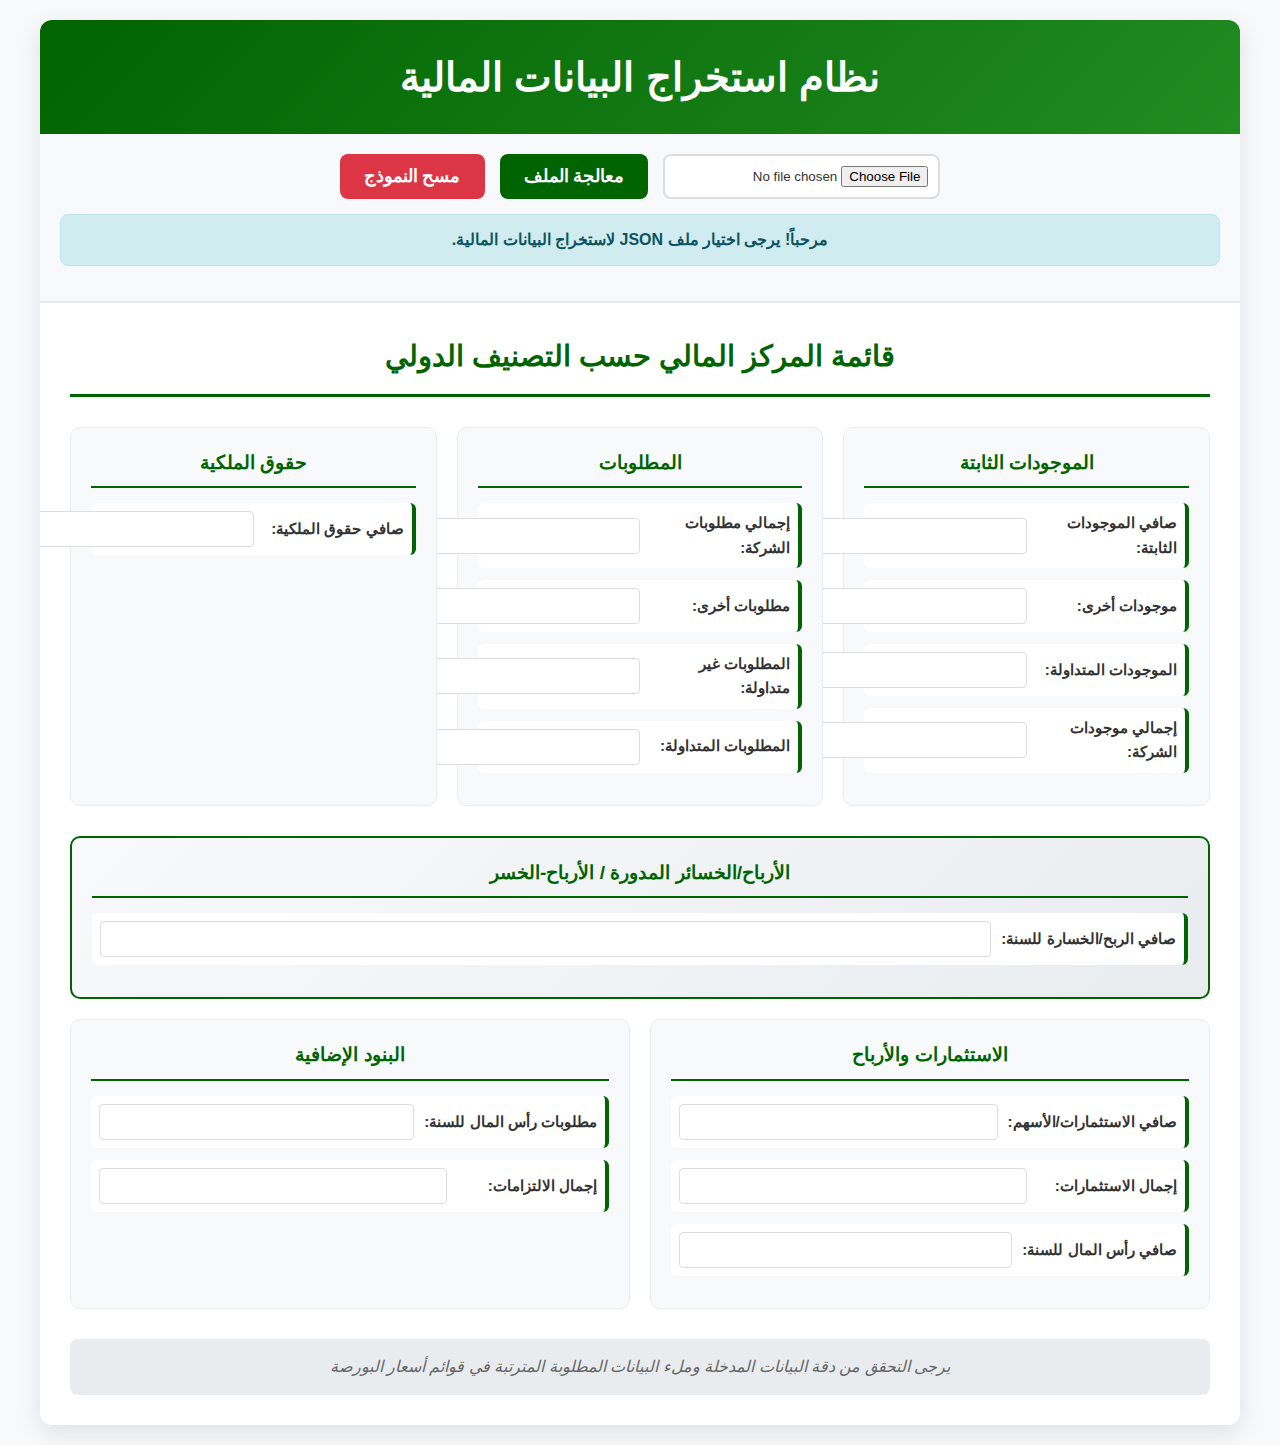
<file: index.html>
<!DOCTYPE html>
<html lang="ar" dir="rtl">
<head>
    <meta charset="UTF-8">
    <title>البيانات المالية</title>
    <style>
        body {
            font-family: 'Segoe UI', Tahoma, Arial, sans-serif;
            background: #f8f9fa;
            direction: rtl;
            padding: 20px;
            color: #333;
            margin: 0;
            line-height: 1.6;
        }

        .main-container {
            max-width: 1200px;
            margin: 0 auto;
            background: white;
            border-radius: 12px;
            box-shadow: 0 8px 25px rgba(0, 0, 0, 0.1);
            overflow: hidden;
        }

        .header {
            background: linear-gradient(135deg, #006400, #228B22);
            color: white;
            padding: 25px;
            text-align: center;
        }

        .header h1 {
            margin: 0;
            font-size: 2.5em;
            font-weight: bold;
        }

        .upload-section {
            background: #f8f9fa;
            padding: 20px;
            border-bottom: 2px solid #e9ecef;
        }

        .upload-controls {
            display: flex;
            gap: 15px;
            align-items: center;
            justify-content: center;
            flex-wrap: wrap;
        }

        .upload-btn, .process-btn {
            background: #006400;
            color: white;
            padding: 12px 24px;
            border: none;
            border-radius: 8px;
            cursor: pointer;
            font-size: 1.1em;
            font-weight: bold;
            transition: all 0.3s ease;
        }

        .upload-btn:hover, .process-btn:hover {
            background: #004d00;
            transform: translateY(-2px);
        }

        .file-input {
            padding: 10px;
            border: 2px solid #ddd;
            border-radius: 8px;
            background: white;
        }

        .status {
            margin: 15px 0;
            padding: 12px;
            border-radius: 8px;
            font-weight: bold;
            text-align: center;
        }

        .status.success { background: #d4edda; color: #155724; border: 1px solid #c3e6cb; }
        .status.error { background: #f8d7da; color: #721c24; border: 1px solid #f5c6cb; }
        .status.info { background: #d1ecf1; color: #0c5460; border: 1px solid #bee5eb; }

        .financial-statement {
            padding: 30px;
        }

        .statement-title {
            text-align: center;
            color: #006400;
            font-size: 1.8em;
            font-weight: bold;
            margin-bottom: 30px;
            padding-bottom: 15px;
            border-bottom: 3px solid #006400;
        }

        .form-grid {
            display: grid;
            grid-template-columns: repeat(auto-fit, minmax(280px, 1fr));
            gap: 20px;
            margin-bottom: 30px;
        }

        .form-section {
            background: #f8f9fa;
            padding: 20px;
            border-radius: 10px;
            border: 1px solid #e9ecef;
        }

        .section-title {
            color: #006400;
            font-size: 1.2em;
            font-weight: bold;
            margin-bottom: 15px;
            text-align: center;
            padding-bottom: 8px;
            border-bottom: 2px solid #006400;
        }

        .form-row {
            display: flex;
            align-items: center;
            margin-bottom: 12px;
            padding: 8px;
            background: white;
            border-radius: 6px;
            border-right: 4px solid #006400;
        }

        .form-row label {
            font-weight: 600;
            color: #333;
            min-width: 140px;
            font-size: 0.95em;
        }

        .financial-input {
            flex: 1;
            padding: 8px 12px;
            border: 1px solid #ddd;
            border-radius: 4px;
            font-size: 1em;
            background: #fff;
            text-align: center;
            font-weight: bold;
            color: #006400;
            margin-right: 10px;
        }

        .financial-input:focus {
            outline: none;
            border-color: #006400;
            box-shadow: 0 0 5px rgba(0, 100, 0, 0.3);
        }

        .total-section {
            background: linear-gradient(135deg, #f8f9fa, #e9ecef);
            padding: 20px;
            border-radius: 10px;
            border: 2px solid #006400;
            margin-top: 20px;
        }

        .bottom-note {
            text-align: center;
            margin-top: 20px;
            padding: 15px;
            background: #e9ecef;
            border-radius: 8px;
            font-style: italic;
            color: #666;
        }

        @media (max-width: 768px) {
            .form-grid {
                grid-template-columns: 1fr;
            }
            
            .upload-controls {
                flex-direction: column;
            }
            
            .form-row {
                flex-direction: column;
                align-items: stretch;
            }
            
            .form-row label {
                min-width: auto;
                margin-bottom: 5px;
            }
        }
    </style>
</head>
<body>
    <div class="main-container">
        <div class="header">
            <h1>نظام استخراج البيانات المالية</h1>
        </div>

        <div class="upload-section">
            <div class="upload-controls">
                <input type="file" id="fileInput" class="file-input" accept=".json" />
                <button onclick="processFile()" class="upload-btn">معالجة الملف</button>
                <button onclick="clearForm()" class="process-btn" style="background: #dc3545;">مسح النموذج</button>
            </div>
            <div id="status">يرجى اختيار ملف JSON لاستخراج البيانات المالية</div>
        </div>

        <div class="financial-statement">
            <div class="statement-title">قائمة المركز المالي حسب التصنيف الدولي</div>
            
            <div class="form-grid">
                <!-- الموجودات الثابتة -->
                <div class="form-section">
                    <div class="section-title">الموجودات الثابتة</div>
                    
                    <div class="form-row">
                        <label>صافي الموجودات الثابتة:</label>
                        <input type="text" class="financial-input" id="net-fixed-assets" readonly>
                    </div>
                    
                    <div class="form-row">
                        <label>موجودات أخرى:</label>
                        <input type="text" class="financial-input" id="other-assets" readonly>
                    </div>
                    
                    <div class="form-row">
                        <label>الموجودات المتداولة:</label>
                        <input type="text" class="financial-input" id="current-assets-total" readonly>
                    </div>
                    
                    <div class="form-row">
                        <label>إجمالي موجودات الشركة:</label>
                        <input type="text" class="financial-input" id="total-company-assets" readonly>
                    </div>
                </div>

                <!-- المطلوبات -->
                <div class="form-section">
                    <div class="section-title">المطلوبات</div>
                    
                    <div class="form-row">
                        <label>إجمالي مطلوبات الشركة:</label>
                        <input type="text" class="financial-input" id="total-company-liabilities" readonly>
                    </div>
                    
                    <div class="form-row">
                        <label>مطلوبات أخرى:</label>
                        <input type="text" class="financial-input" id="other-liabilities" readonly>
                    </div>
                    
                    <div class="form-row">
                        <label>المطلوبات غير متداولة:</label>
                        <input type="text" class="financial-input" id="non-current-liabilities" readonly>
                    </div>
                    
                    <div class="form-row">
                        <label>المطلوبات المتداولة:</label>
                        <input type="text" class="financial-input" id="current-liabilities" readonly>
                    </div>
                </div>

                <!-- حقوق الملكية -->
                <div class="form-section">
                    <div class="section-title">حقوق الملكية</div>
                    
                    <div class="form-row">
                        <label>صافي حقوق الملكية:</label>
                        <input type="text" class="financial-input" id="net-equity" readonly>
                    </div>
                </div>
            </div>

            <!-- الأرباح والخسائر -->
            <div class="total-section">
                <div class="section-title">الأرباح/الخسائر المدورة / الأرباح-الخسر</div>
                
                <div class="form-row">
                    <label>صافي الربح/الخسارة للسنة:</label>
                    <input type="text" class="financial-input" id="net-profit-loss" readonly>
                </div>
            </div>

            <!-- الأرباح والاستثمارات -->
            <div class="form-grid" style="margin-top: 20px;">
                <div class="form-section">
                    <div class="section-title">الاستثمارات والأرباح</div>
                    
                    <div class="form-row">
                        <label>صافي الاستثمارات/الأسهم:</label>
                        <input type="text" class="financial-input" id="net-investments" readonly>
                    </div>
                    
                    <div class="form-row">
                        <label>إجمال الاستثمارات:</label>
                        <input type="text" class="financial-input" id="total-investments" readonly>
                    </div>
                    
                    <div class="form-row">
                        <label>صافي رأس المال للسنة:</label>
                        <input type="text" class="financial-input" id="net-capital" readonly>
                    </div>
                </div>

                <div class="form-section">
                    <div class="section-title">البنود الإضافية</div>
                    
                    <div class="form-row">
                        <label>مطلوبات رأس المال للسنة:</label>
                        <input type="text" class="financial-input" id="capital-liabilities" readonly>
                    </div>
                    
                    <div class="form-row">
                        <label>إجمال الالتزامات:</label>
                        <input type="text" class="financial-input" id="total-obligations" readonly>
                    </div>
                </div>
            </div>

            <div class="bottom-note">
                يرجى التحقق من دقة البيانات المدخلة وملء البيانات المطلوبة المترتبة في قوائم أسعار البورصة
            </div>
        </div>
    </div>

    <script>
        function showStatus(message, type = 'info') {
            const statusDiv = document.getElementById('status');
            statusDiv.className = `status ${type}`;
            statusDiv.innerHTML = message;
        }

        function clearForm() {
            // مسح جميع الحقول
            const inputs = document.querySelectorAll('.financial-input');
            inputs.forEach(input => {
                input.value = '';
            });
            
            // إعادة تعيين رسالة الحالة
            showStatus('تم مسح النموذج. يرجى اختيار ملف JSON جديد.', 'info');
            
            // مسح اختيار الملف
            document.getElementById('fileInput').value = '';
        }

        function processFile() {
            const fileInput = document.getElementById('fileInput');
            const file = fileInput.files[0];
            
            if (!file) {
                showStatus('يرجى اختيار ملف JSON', 'error');
                return;
            }

            if (!file.name.toLowerCase().endsWith('.json')) {
                showStatus('يرجى اختيار ملف JSON صحيح', 'error');
                return;
            }

            showStatus('جاري قراءة الملف...', 'info');

            const reader = new FileReader();
            reader.onload = function(e) {
                try {
                    const jsonData = JSON.parse(e.target.result);
                    showStatus('تم قراءة الملف بنجاح!', 'success');
                    extractAndDisplay(jsonData);
                } catch (error) {
                    showStatus('خطأ في قراءة ملف JSON: ' + error.message, 'error');
                }
            };
            reader.readAsText(file);
        }

        function extractAndDisplay(ocrData) {
            showStatus('جاري استخراج البيانات المالية...', 'info');

            const extractedNumbers = extractFinancialNumbers(ocrData);
            
            if (extractedNumbers.length === 0) {
                showStatus('لم يتم العثور على أرقام مالية في الملف', 'error');
                return;
            }

            // ترتيب الأرقام من الأكبر إلى الأصغر
            extractedNumbers.sort((a, b) => b.value - a.value);

            // ملء النموذج بالبيانات
            fillFinancialForm(extractedNumbers);
            
            showStatus(`تم استخراج ${extractedNumbers.length} رقم مالي بنجاح!`, 'success');
        }

        function extractFinancialNumbers(ocrData) {
            const numbers = [];
            
            if (!Array.isArray(ocrData)) {
                return numbers;
            }

            ocrData.forEach(item => {
                if (item.text && containsValidFinancialNumber(item.text)) {
                    const value = getFinancialValue(item.text);
                    if (value >= 1000) {
                        numbers.push({
                            text: item.text,
                            value: value,
                            page: item.page || 0
                        });
                    }
                }
            });

            return numbers;
        }

        function containsValidFinancialNumber(text) {
            text = text.trim();
            
            // استبعاد التواريخ والسنوات
            if (/\d{1,2}\s*(كانون|شباط|آذار|نيسان|أيار|حزيران|تموز|آب|أيلول|تشرين|كانون)/.test(text)) {
                return false;
            }
            
            if (/^(20[0-9]{2}|٢٠[٠-٩]{2})$/.test(text)) {
                return false;
            }
            
            // استبعاد أرقام الهاتف والأرقام الطويلة
            if (/[0-9٠-٩]{8,}/.test(text)) {
                return false;
            }
            
            // استبعاد النصوص غير المالية
            if (/(شركة|للتقنية|القوائم|المالية|تقرير|مدقق|الحسابات|إيضاح|ترخيص|رقم|مبنى|الطابق|مكتب)/.test(text)) {
                return false;
            }
            
            // البحث عن الأرقام المالية الفعلية
            return /^[٠-٩]{1,3}(،[٠-٩]{3})*$/.test(text) ||
                   /^[0-9]{1,3}(,[0-9]{3})*$/.test(text) ||
                   /^\([٠-٩,،]+\)$/.test(text) ||
                   /^[٠-٩,،]+\s*(دينار|ريال|درهم|جنيه)/.test(text);
        }

        function getFinancialValue(text) {
            let cleanNumber = text.replace(/[,،\(\)]/g, '').replace(/[^0-9٠-٩]/g, '');
            
            const arabicToEnglish = {
                '٠': '0', '١': '1', '٢': '2', '٣': '3', '٤': '4',
                '٥': '5', '٦': '6', '٧': '7', '٨': '8', '٩': '9'
            };
            
            cleanNumber = cleanNumber.replace(/[٠-٩]/g, match => arabicToEnglish[match] || match);
            
            return parseInt(cleanNumber) || 0;
        }

        function fillFinancialForm(numbers) {
            // توزيع الأرقام على الحقول المختلفة
            const fields = [
                'total-company-assets',
                'total-company-liabilities', 
                'net-fixed-assets',
                'current-assets-total',
                'net-equity',
                'current-liabilities',
                'non-current-liabilities',
                'other-assets',
                'other-liabilities',
                'net-profit-loss',
                'net-investments',
                'total-investments',
                'net-capital',
                'capital-liabilities',
                'total-obligations'
            ];

            // ملء الحقول بالبيانات المتاحة
            for (let i = 0; i < Math.min(numbers.length, fields.length); i++) {
                const field = document.getElementById(fields[i]);
                if (field) {
                    field.value = numbers[i].text;
                }
            }
        }

        // بدء فارغ - لا تحميل تلقائي
        window.onload = function() {
            showStatus('مرحباً! يرجى اختيار ملف JSON لاستخراج البيانات المالية.', 'info');
        };
    </script>
</body>
</html>
</file>
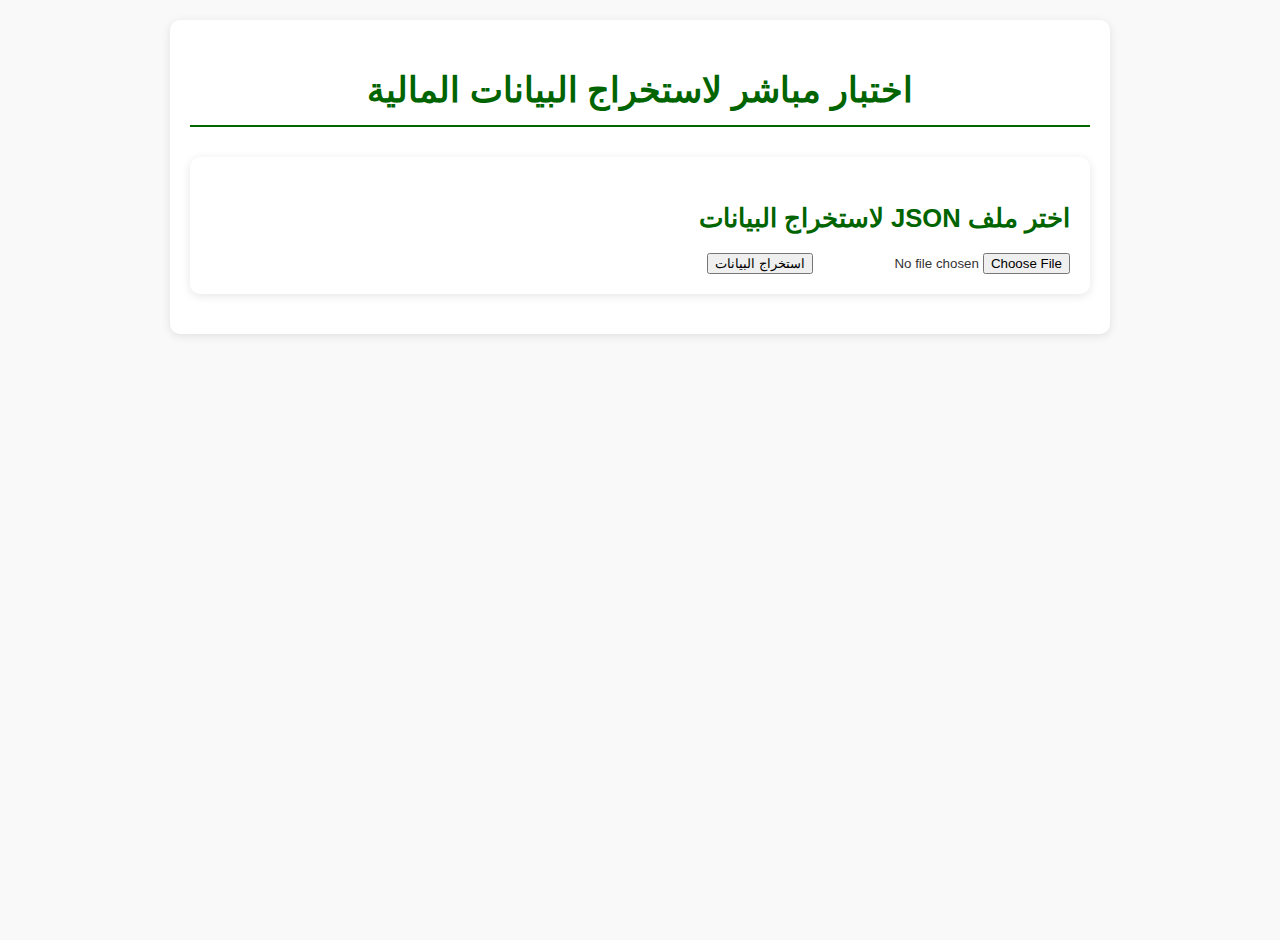
<file: direct_test.html>
<!DOCTYPE html>
<html lang="ar" dir="rtl">
<head>
    <meta charset="UTF-8">
    <meta name="viewport" content="width=device-width, initial-scale=1.0">
    <title>اختبار مباشر لاستخراج البيانات</title>
    <link rel="stylesheet" href="style.css">
</head>
<body>
    <div class="container">
        <h2>اختبار مباشر لاستخراج البيانات المالية</h2>
        
        <div class="upload-section">
            <h3>اختر ملف JSON لاستخراج البيانات</h3>
            <input type="file" id="jsonFileInput" accept=".json">
            <button onclick="processSelectedFile()">استخراج البيانات</button>
        </div>
        
        <div id="results" style="margin-top: 20px;"></div>
    </div>

    <script>
        async function processSelectedFile() {
            const fileInput = document.getElementById('jsonFileInput');
            const resultsDiv = document.getElementById('results');
            
            if (!fileInput.files[0]) {
                alert('يرجى اختيار ملف JSON');
                return;
            }
            
            const file = fileInput.files[0];
            
            try {
                resultsDiv.innerHTML = '<p>جاري المعالجة...</p>';
                
                // قراءة الملف
                const fileContent = await readFile(file);
                const jsonData = JSON.parse(fileContent);
                
                console.log('JSON data loaded:', jsonData.length, 'items');
                
                // إرسال البيانات للمعالجة
                const response = await fetch('process_json.php', {
                    method: 'POST',
                    headers: {
                        'Content-Type': 'application/json; charset=utf-8'
                    },
                    body: JSON.stringify({
                        jsonData: jsonData,
                        fileName: file.name
                    })
                });
                
                if (!response.ok) {
                    throw new Error(`HTTP ${response.status}: ${response.statusText}`);
                }
                
                const result = await response.json();
                
                if (result.success) {
                    displayResults(result);
                } else {
                    throw new Error(result.error || 'خطأ في المعالجة');
                }
                
            } catch (error) {
                console.error('Error:', error);
                resultsDiv.innerHTML = `
                    <div style="background: #ffe6e6; color: #d00; padding: 15px; border-radius: 5px;">
                        <h4>خطأ في المعالجة</h4>
                        <p>${error.message}</p>
                    </div>
                `;
            }
        }
        
        function readFile(file) {
            return new Promise((resolve, reject) => {
                const reader = new FileReader();
                reader.onload = e => resolve(e.target.result);
                reader.onerror = e => reject(e);
                reader.readAsText(file);
            });
        }
        
        function displayResults(data) {
            const resultsDiv = document.getElementById('results');
            
            resultsDiv.innerHTML = `
                <div style="background: #e6ffe6; color: #006400; padding: 15px; border-radius: 5px; margin-bottom: 20px;">
                    <h4>تم الاستخراج بنجاح!</h4>
                    <p><strong>الملف:</strong> ${data.source_file}</p>
                    <p><strong>إجمالي الصفحات:</strong> ${data.total_pages}</p>
                    <p><strong>الصفحات التي تحتوي على أرقام:</strong> ${data.summary.tables_with_numbers_count}</p>
                    <p><strong>صفحات الإيضاحات:</strong> ${data.summary.explanatory_pages_count}</p>
                    <p><strong>إجمالي العناصر الرقمية:</strong> ${data.summary.total_numerical_items}</p>
                    <p><strong>إجمالي النصوص التوضيحية:</strong> ${data.summary.total_explanatory_items}</p>
                </div>
                
                <h3>نموذج من الجداول المالية:</h3>
                <div style="max-height: 300px; overflow-y: auto; border: 1px solid #ddd; padding: 10px;">
                    ${data.tables_with_numbers.slice(0, 3).map(page => `
                        <h4>الصفحة ${page.page} (${page.items_count} عنصر)</h4>
                        <ul>
                            ${page.content.slice(0, 5).map(item => `
                                <li>${item.text} (الثقة: ${Math.round(item.confidence * 100)}%)</li>
                            `).join('')}
                        </ul>
                    `).join('')}
                </div>
                
                <h3>نموذج من النصوص التوضيحية:</h3>
                <div style="max-height: 300px; overflow-y: auto; border: 1px solid #ddd; padding: 10px;">
                    ${data.explanatory_texts.slice(0, 2).map(page => `
                        <h4>الصفحة ${page.page} (${page.items_count} نص)</h4>
                        <ul>
                            ${page.content.slice(0, 3).map(item => `
                                <li>${item.text}</li>
                            `).join('')}
                        </ul>
                    `).join('')}
                </div>
            `;
        }
    </script>
</body>
</html>
</file>
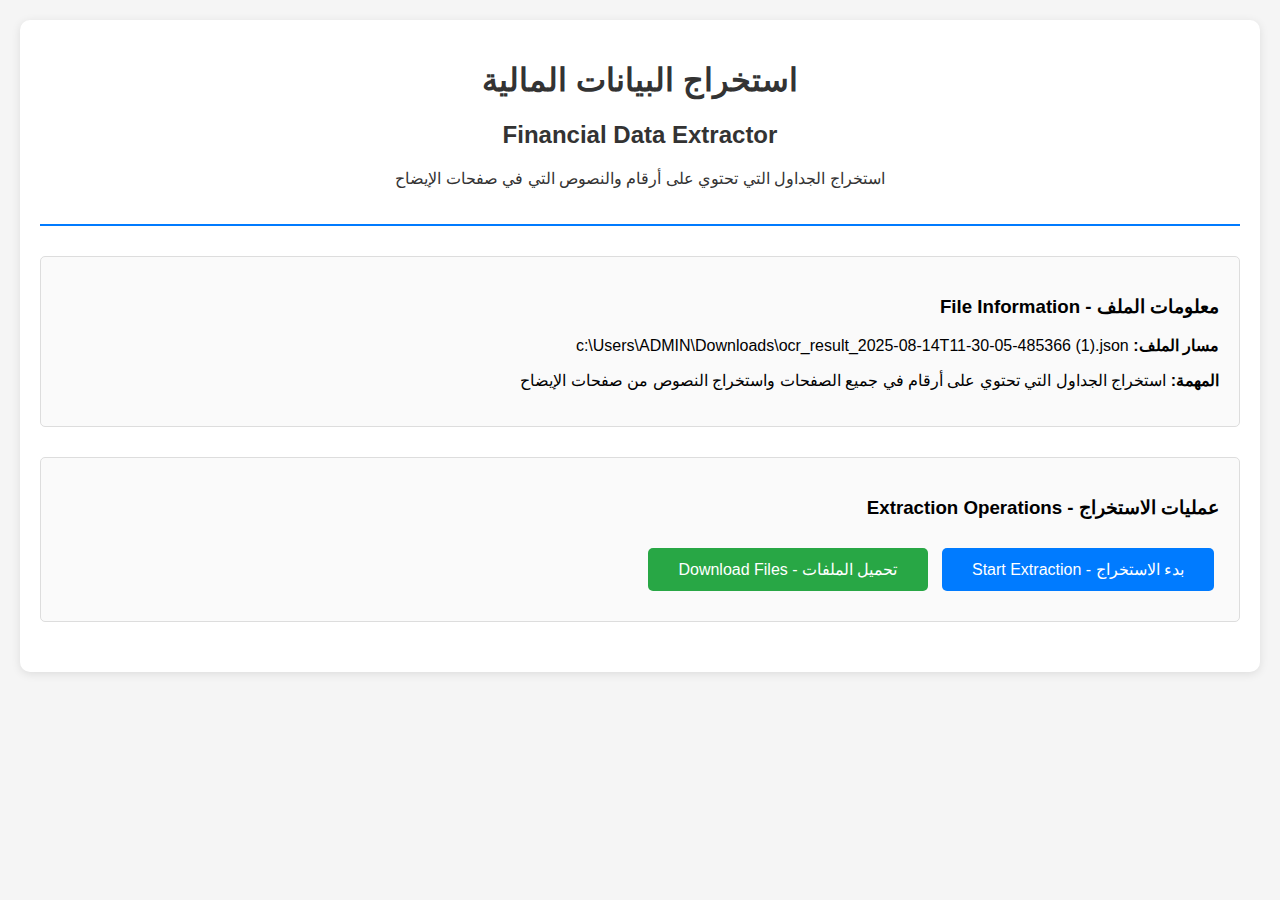
<file: extractor.html>
<!DOCTYPE html>
<html lang="ar" dir="rtl">
<head>
    <meta charset="UTF-8">
    <meta name="viewport" content="width=device-width, initial-scale=1.0">
    <title>استخراج البيانات المالية - Financial Data Extractor</title>
    <style>
        body {
            font-family: 'Segoe UI', Tahoma, Geneva, Verdana, sans-serif;
            margin: 20px;
            background-color: #f5f5f5;
            direction: rtl;
        }
        .container {
            max-width: 1200px;
            margin: 0 auto;
            background: white;
            padding: 20px;
            border-radius: 10px;
            box-shadow: 0 2px 10px rgba(0,0,0,0.1);
        }
        .header {
            text-align: center;
            color: #333;
            border-bottom: 2px solid #007bff;
            padding-bottom: 20px;
            margin-bottom: 30px;
        }
        .section {
            margin-bottom: 30px;
            padding: 20px;
            border: 1px solid #ddd;
            border-radius: 5px;
            background-color: #fafafa;
        }
        .btn {
            background-color: #007bff;
            color: white;
            padding: 12px 30px;
            border: none;
            border-radius: 5px;
            cursor: pointer;
            font-size: 16px;
            margin: 10px 5px;
        }
        .btn:hover {
            background-color: #0056b3;
        }
        .btn-success {
            background-color: #28a745;
        }
        .btn-success:hover {
            background-color: #218838;
        }
        .results {
            margin-top: 20px;
            padding: 15px;
            background-color: #e9ecef;
            border-radius: 5px;
        }
        .loading {
            display: none;
            text-align: center;
            padding: 20px;
        }
        .error {
            color: #dc3545;
            background-color: #f8d7da;
            padding: 15px;
            border-radius: 5px;
            margin: 10px 0;
        }
        .success {
            color: #155724;
            background-color: #d4edda;
            padding: 15px;
            border-radius: 5px;
            margin: 10px 0;
        }
        pre {
            background-color: #f8f9fa;
            padding: 15px;
            border-radius: 5px;
            overflow-x: auto;
            font-family: 'Courier New', monospace;
            white-space: pre-wrap;
        }
    </style>
</head>
<body>
    <div class="container">
        <div class="header">
            <h1>استخراج البيانات المالية</h1>
            <h2>Financial Data Extractor</h2>
            <p>استخراج الجداول التي تحتوي على أرقام والنصوص التي في صفحات الإيضاح</p>
        </div>

        <div class="section">
            <h3>معلومات الملف - File Information</h3>
            <p><strong>مسار الملف:</strong> c:\Users\ADMIN\Downloads\ocr_result_2025-08-14T11-30-05-485366 (1).json</p>
            <p><strong>المهمة:</strong> استخراج الجداول التي تحتوي على أرقام في جميع الصفحات واستخراج النصوص من صفحات الإيضاح</p>
        </div>

        <div class="section">
            <h3>عمليات الاستخراج - Extraction Operations</h3>
            <button class="btn" onclick="extractData()">بدء الاستخراج - Start Extraction</button>
            <button class="btn btn-success" onclick="downloadFiles()">تحميل الملفات - Download Files</button>
            
            <div class="loading" id="loading">
                <p>جاري المعالجة... Processing...</p>
                <div style="text-align: center;">⏳</div>
            </div>
            
            <div class="results" id="results" style="display: none;">
                <h4>نتائج الاستخراج - Extraction Results</h4>
                <div id="resultContent"></div>
            </div>
        </div>
    </div>

    <script>
        async function extractData() {
            const loadingDiv = document.getElementById('loading');
            const resultsDiv = document.getElementById('results');
            const resultContent = document.getElementById('resultContent');
            
            loadingDiv.style.display = 'block';
            resultsDiv.style.display = 'none';
            
            try {
                const response = await fetch('process_extraction.php', {
                    method: 'POST',
                    headers: {
                        'Content-Type': 'application/json'
                    }
                });
                
                const data = await response.json();
                
                loadingDiv.style.display = 'none';
                resultsDiv.style.display = 'block';
                
                if (response.ok) {
                    resultContent.innerHTML = `
                        <div class="success">
                            <h4>تم الاستخراج بنجاح! - Extraction Successful!</h4>
                            <p><strong>الجداول المستخرجة:</strong> ${data.summary.tables_with_numbers_count}</p>
                            <p><strong>صفحات الإيضاح:</strong> ${data.summary.explanatory_pages_count}</p>
                            <p><strong>إجمالي الصفحات:</strong> ${data.total_pages_processed}</p>
                            <p><strong>تاريخ الاستخراج:</strong> ${data.extraction_date}</p>
                        </div>
                        <h5>تفاصيل الاستخراج:</h5>
                        <pre>${JSON.stringify(data, null, 2)}</pre>
                    `;
                } else {
                    resultContent.innerHTML = `
                        <div class="error">
                            <h4>خطأ في الاستخراج - Extraction Error</h4>
                            <p>${data.error || 'Unknown error occurred'}</p>
                        </div>
                    `;
                }
            } catch (error) {
                loadingDiv.style.display = 'none';
                resultsDiv.style.display = 'block';
                resultContent.innerHTML = `
                    <div class="error">
                        <h4>خطأ في الاتصال - Connection Error</h4>
                        <p>${error.message}</p>
                    </div>
                `;
            }
        }
        
        function downloadFiles() {
            // Create download links for the generated files
            const timestamp = new Date().toISOString().slice(0, 19).replace(/:/g, '-');
            
            const links = [
                { file: `extracted_tables_${timestamp}.json`, text: 'تحميل الجداول - Download Tables' },
                { file: `extracted_explanatory_texts_${timestamp}.json`, text: 'تحميل النصوص - Download Texts' }
            ];
            
            let downloadHtml = '<h4>روابط التحميل - Download Links:</h4>';
            links.forEach(link => {
                downloadHtml += `<p><a href="${link.file}" download class="btn">${link.text}</a></p>`;
            });
            
            document.getElementById('resultContent').innerHTML += downloadHtml;
        }
    </script>
</body>
</html>
</file>
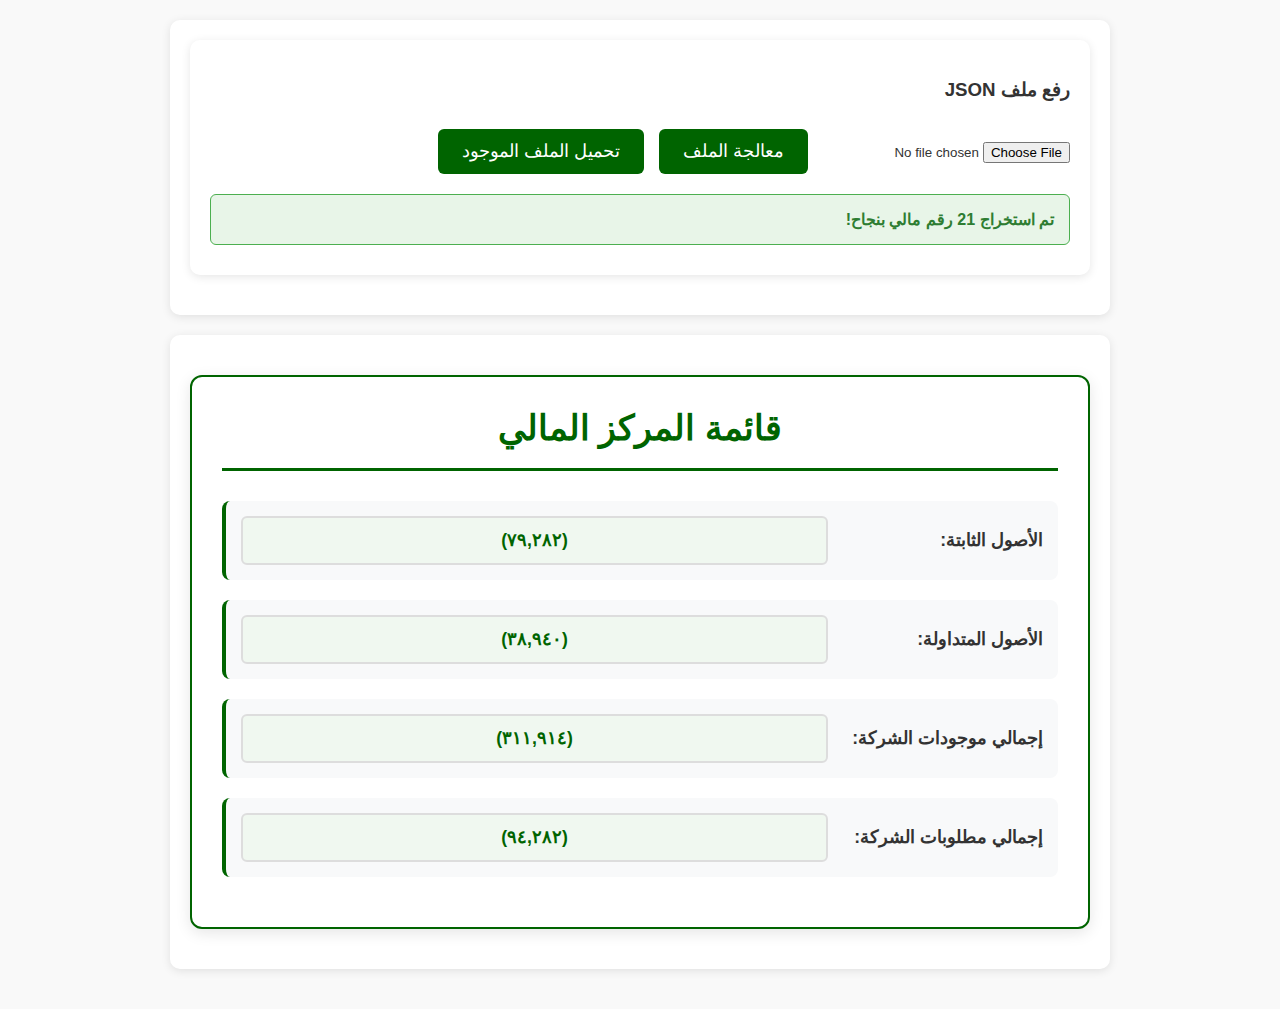
<file: simple.html>
<!DOCTYPE html>
<html lang="ar" dir="rtl">
<head>
    <meta charset="UTF-8">
    <title>البيانات المالية - مبسط</title>
    <style>
        body {
            font-family: Arial, sans-serif;
            background: #f9f9f9;
            direction: rtl;
            padding: 20px;
            color: #333;
            margin: 0;
        }

        .container {
            max-width: 900px;
            margin: auto;
            background: white;
            padding: 20px;
            border-radius: 10px;
            box-shadow: 0 2px 10px rgba(0, 0, 0, 0.1);
            margin-bottom: 20px;
        }

        .financial-form {
            background: white;
            padding: 30px;
            border-radius: 12px;
            box-shadow: 0 4px 15px rgba(0, 0, 0, 0.1);
            border: 2px solid #006400;
            margin: 20px 0;
        }

        .form-header {
            text-align: center;
            margin-bottom: 30px;
            padding-bottom: 20px;
            border-bottom: 3px solid #006400;
        }

        .form-header h2 {
            color: #006400;
            margin: 0;
            font-size: 2.2em;
            font-weight: bold;
        }

        .form-row {
            display: flex;
            align-items: center;
            margin-bottom: 20px;
            padding: 15px;
            background: #f8f9fa;
            border-radius: 8px;
            border-left: 4px solid #006400;
        }

        .form-row label {
            font-weight: bold;
            color: #333;
            min-width: 200px;
            font-size: 1.1em;
        }

        .financial-input {
            flex: 1;
            padding: 12px 15px;
            border: 2px solid #ddd;
            border-radius: 6px;
            font-size: 1.1em;
            background: #f0f8f0;
            text-align: center;
            font-weight: bold;
            color: #006400;
            margin-right: 15px;
        }

        .upload-section {
            background: white;
            padding: 20px;
            border-radius: 10px;
            box-shadow: 0 2px 10px rgba(0, 0, 0, 0.1);
            margin-bottom: 20px;
        }

        .upload-section button {
            background: #006400;
            color: white;
            padding: 12px 24px;
            border: none;
            border-radius: 6px;
            cursor: pointer;
            font-size: 1.1em;
            margin: 10px 5px;
        }

        .upload-section button:hover {
            background: #004d00;
        }

        .status {
            padding: 15px;
            margin: 10px 0;
            border-radius: 6px;
            font-weight: bold;
        }

        .status.success {
            background: #e8f5e8;
            color: #2e7d32;
            border: 1px solid #4caf50;
        }

        .status.error {
            background: #ffebee;
            color: #c62828;
            border: 1px solid #f44336;
        }

        .status.info {
            background: #e3f2fd;
            color: #1976d2;
            border: 1px solid #2196f3;
        }
    </style>
</head>
<body>
    <div class="container">
        <div class="upload-section">
            <h3>رفع ملف JSON</h3>
            <input type="file" id="fileInput" accept=".json">
            <button onclick="processFile()">معالجة الملف</button>
            <button onclick="loadExistingFile()">تحميل الملف الموجود</button>
            <div id="status"></div>
        </div>
    </div>

    <div class="container">
        <div class="financial-form" id="financialForm" style="display: none;">
            <div class="form-header">
                <h2>قائمة المركز المالي</h2>
            </div>
            
            <div class="form-row">
                <label>الأصول الثابتة:</label>
                <input type="text" class="financial-input" id="fixed-assets" readonly>
            </div>
            
            <div class="form-row">
                <label>الأصول المتداولة:</label>
                <input type="text" class="financial-input" id="current-assets" readonly>
            </div>
            
            <div class="form-row">
                <label>إجمالي موجودات الشركة:</label>
                <input type="text" class="financial-input" id="total-assets" readonly>
            </div>
            
            <div class="form-row">
                <label>إجمالي مطلوبات الشركة:</label>
                <input type="text" class="financial-input" id="total-liabilities" readonly>
            </div>
        </div>
    </div>

    <script>
        function showStatus(message, type = 'info') {
            const statusDiv = document.getElementById('status');
            statusDiv.className = `status ${type}`;
            statusDiv.innerHTML = message;
        }

        function loadExistingFile() {
            showStatus('جاري تحميل الملف الموجود...', 'info');
            
            fetch('upload/ocr_result_2025-08-14T11-30-05-485366 (1).json')
                .then(response => {
                    if (!response.ok) {
                        throw new Error('فشل في تحميل الملف');
                    }
                    return response.json();
                })
                .then(data => {
                    showStatus('تم تحميل الملف بنجاح!', 'success');
                    extractAndDisplay(data);
                })
                .catch(error => {
                    showStatus('خطأ في تحميل الملف: ' + error.message, 'error');
                });
        }

        function processFile() {
            const fileInput = document.getElementById('fileInput');
            const file = fileInput.files[0];
            
            if (!file) {
                showStatus('يرجى اختيار ملف JSON', 'error');
                return;
            }

            if (!file.name.toLowerCase().endsWith('.json')) {
                showStatus('يرجى اختيار ملف JSON صحيح', 'error');
                return;
            }

            showStatus('جاري قراءة الملف...', 'info');

            const reader = new FileReader();
            reader.onload = function(e) {
                try {
                    const jsonData = JSON.parse(e.target.result);
                    showStatus('تم قراءة الملف بنجاح!', 'success');
                    extractAndDisplay(jsonData);
                } catch (error) {
                    showStatus('خطأ في قراءة ملف JSON: ' + error.message, 'error');
                }
            };
            reader.readAsText(file);
        }

        function extractAndDisplay(ocrData) {
            showStatus('جاري استخراج البيانات المالية...', 'info');

            // استخراج البيانات محلياً
            const extractedNumbers = extractFinancialNumbers(ocrData);
            
            if (extractedNumbers.length === 0) {
                showStatus('لم يتم العثور على أرقام مالية في الملف', 'error');
                return;
            }

            // ترتيب الأرقام من الأكبر إلى الأصغر
            extractedNumbers.sort((a, b) => b.value - a.value);

            // ملء النموذج
            fillFinancialForm(extractedNumbers);
            
            // إظهار النموذج
            document.getElementById('financialForm').style.display = 'block';
            
            showStatus(`تم استخراج ${extractedNumbers.length} رقم مالي بنجاح!`, 'success');
        }

        function extractFinancialNumbers(ocrData) {
            const numbers = [];
            
            if (!Array.isArray(ocrData)) {
                return numbers;
            }

            ocrData.forEach(item => {
                if (item.text && containsValidFinancialNumber(item.text)) {
                    const value = getFinancialValue(item.text);
                    if (value >= 1000) { // فقط المبالغ الكبيرة
                        numbers.push({
                            text: item.text,
                            value: value,
                            page: item.page || 0
                        });
                    }
                }
            });

            return numbers;
        }

        function containsValidFinancialNumber(text) {
            text = text.trim();
            
            // استبعاد التواريخ
            if (/\d{1,2}\s*(كانون|شباط|آذار|نيسان|أيار|حزيران|تموز|آب|أيلول|تشرين|كانون)/.test(text)) {
                return false;
            }
            
            // استبعاد السنوات
            if (/^(20[0-9]{2}|٢٠[٠-٩]{2})$/.test(text)) {
                return false;
            }
            
            // استبعاد أرقام الهاتف والأرقام الطويلة
            if (/[0-9٠-٩]{8,}/.test(text)) {
                return false;
            }
            
            // استبعاد أسماء الشركات والعناوين
            if (/(شركة|للتقنية|القوائم|المالية|تقرير|مدقق|الحسابات|إيضاح|ترخيص|رقم|مبنى|الطابق|مكتب)/.test(text)) {
                return false;
            }
            
            // البحث عن الأرقام المالية الفعلية
            return /^[٠-٩]{1,3}(،[٠-٩]{3})*$/.test(text) ||           // أرقام عربية مع فواصل عربية
                   /^[0-9]{1,3}(,[0-9]{3})*$/.test(text) ||             // أرقام إنجليزية مع فواصل
                   /^\([٠-٩,،]+\)$/.test(text) ||                       // أرقام بين أقواس
                   /^[٠-٩,،]+\s*(دينار|ريال|درهم|جنيه)/.test(text);   // أرقام مع عملة
        }

        function getFinancialValue(text) {
            // إزالة الفواصل والأقواس والعملات
            let cleanNumber = text.replace(/[,،\(\)]/g, '').replace(/[^0-9٠-٩]/g, '');
            
            // تحويل الأرقام العربية إلى إنجليزية
            const arabicToEnglish = {
                '٠': '0', '١': '1', '٢': '2', '٣': '3', '٤': '4',
                '٥': '5', '٦': '6', '٧': '7', '٨': '8', '٩': '9'
            };
            
            cleanNumber = cleanNumber.replace(/[٠-٩]/g, match => arabicToEnglish[match] || match);
            
            return parseInt(cleanNumber) || 0;
        }

        function fillFinancialForm(numbers) {
            // ملء الحقول بأكبر القيم
            if (numbers.length > 0) {
                document.getElementById('total-assets').value = numbers[0].text;
            }
            if (numbers.length > 1) {
                document.getElementById('total-liabilities').value = numbers[1].text;
            }
            if (numbers.length > 2) {
                document.getElementById('fixed-assets').value = numbers[2].text;
            }
            if (numbers.length > 3) {
                document.getElementById('current-assets').value = numbers[3].text;
            }
        }

        // تحميل تلقائي عند فتح الصفحة
        window.onload = function() {
            loadExistingFile();
        };
    </script>
</body>
</html>
</file>
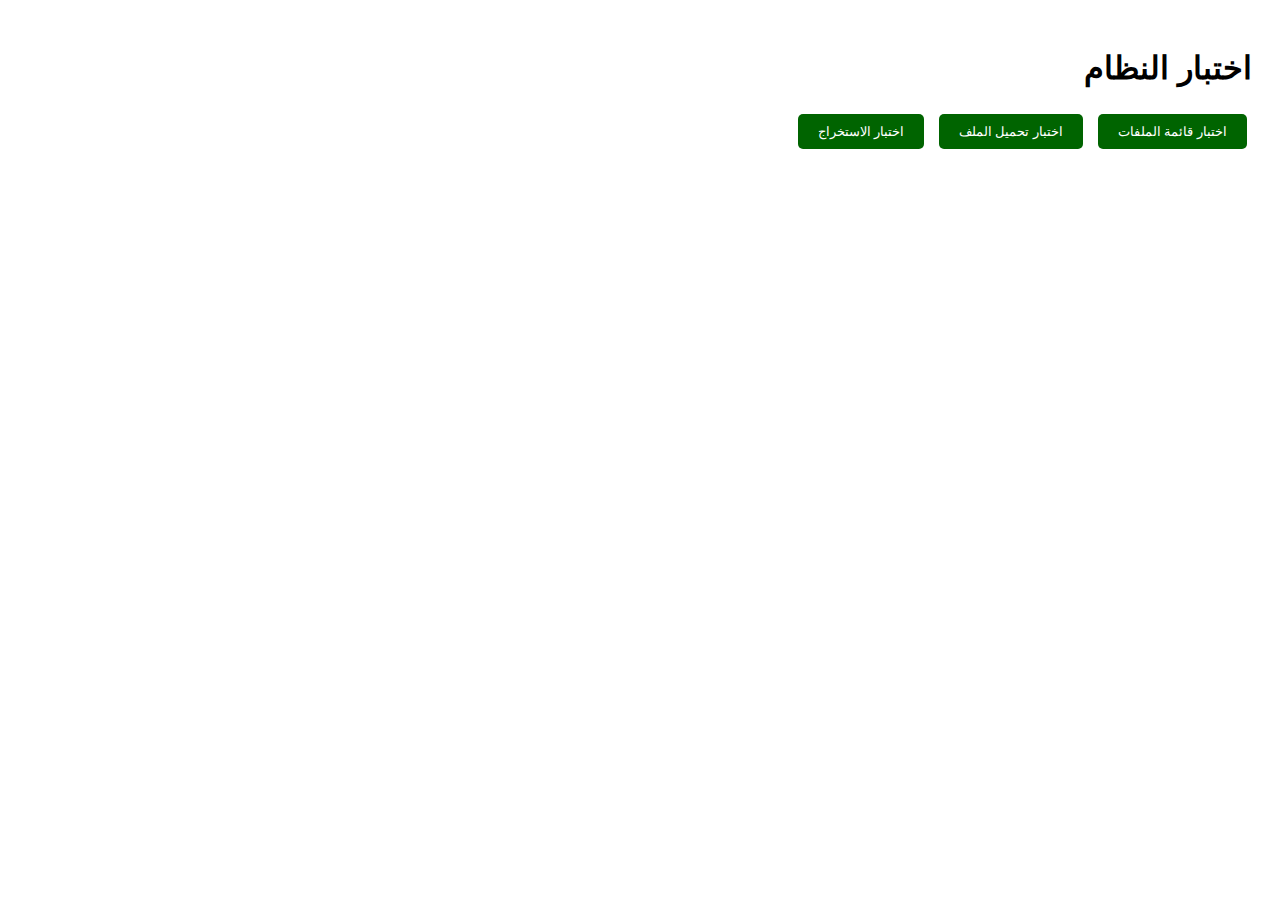
<file: test.html>
<!DOCTYPE html>
<html lang="ar" dir="rtl">
<head>
    <meta charset="UTF-8">
    <title>اختبار استخراج البيانات</title>
    <style>
        body { font-family: Arial, sans-serif; padding: 20px; direction: rtl; }
        .result { background: #f0f0f0; padding: 15px; margin: 10px 0; border-radius: 5px; }
        .error { background: #ffebee; color: #c62828; }
        .success { background: #e8f5e8; color: #2e7d32; }
        button { padding: 10px 20px; margin: 5px; background: #006400; color: white; border: none; border-radius: 5px; cursor: pointer; }
    </style>
</head>
<body>
    <h1>اختبار النظام</h1>
    
    <button onclick="testFileList()">اختبار قائمة الملفات</button>
    <button onclick="testFileLoad()">اختبار تحميل الملف</button>
    <button onclick="testExtraction()">اختبار الاستخراج</button>
    
    <div id="results"></div>

    <script>
        function log(message, type = 'info') {
            const results = document.getElementById('results');
            const div = document.createElement('div');
            div.className = `result ${type}`;
            div.innerHTML = `<strong>${new Date().toLocaleTimeString()}</strong>: ${message}`;
            results.appendChild(div);
        }

        function testFileList() {
            log('اختبار قائمة الملفات...');
            fetch('upload.php?list=1')
                .then(res => res.json())
                .then(data => {
                    log(`النتيجة: ${JSON.stringify(data)}`, 'success');
                })
                .catch(err => {
                    log(`خطأ: ${err.message}`, 'error');
                });
        }

        function testFileLoad() {
            log('اختبار تحميل الملف...');
            fetch('upload/ocr_result_2025-08-14T11-30-05-485366 (1).json')
                .then(res => res.json())
                .then(data => {
                    log(`تم تحميل الملف بنجاح. عدد العناصر: ${data.length}`, 'success');
                    if (data.length > 0) {
                        log(`أول عنصر: ${JSON.stringify(data[0])}`, 'info');
                    }
                })
                .catch(err => {
                    log(`خطأ في تحميل الملف: ${err.message}`, 'error');
                });
        }

        function testExtraction() {
            log('اختبار الاستخراج...');
            
            // أولاً تحميل الملف
            fetch('upload/ocr_result_2025-08-14T11-30-05-485366 (1).json')
                .then(res => res.json())
                .then(ocrData => {
                    log(`تم تحميل ملف OCR بنجاح`, 'success');
                    
                    // إرسال البيانات للاستخراج
                    return fetch('process_json.php', {
                        method: 'POST',
                        headers: {
                            'Content-Type': 'application/json',
                        },
                        body: JSON.stringify({
                            ocr_data: ocrData,
                            filename: 'test.json'
                        })
                    });
                })
                .then(res => res.json())
                .then(result => {
                    if (result.success) {
                        log(`استخراج ناجح! عدد الجداول: ${result.tables.length}`, 'success');
                        log(`عدد الصفحات التوضيحية: ${result.explanatory.length}`, 'success');
                        
                        // عرض بعض الأرقام المستخرجة
                        if (result.tables.length > 0) {
                            const firstTable = result.tables[0];
                            log(`أرقام من الصفحة ${firstTable.page}: ${firstTable.items.map(item => item.text).join(', ')}`, 'info');
                        }
                    } else {
                        log(`فشل الاستخراج: ${result.error}`, 'error');
                    }
                })
                .catch(err => {
                    log(`خطأ في الاستخراج: ${err.message}`, 'error');
                });
        }
    </script>
</body>
</html>
</file>
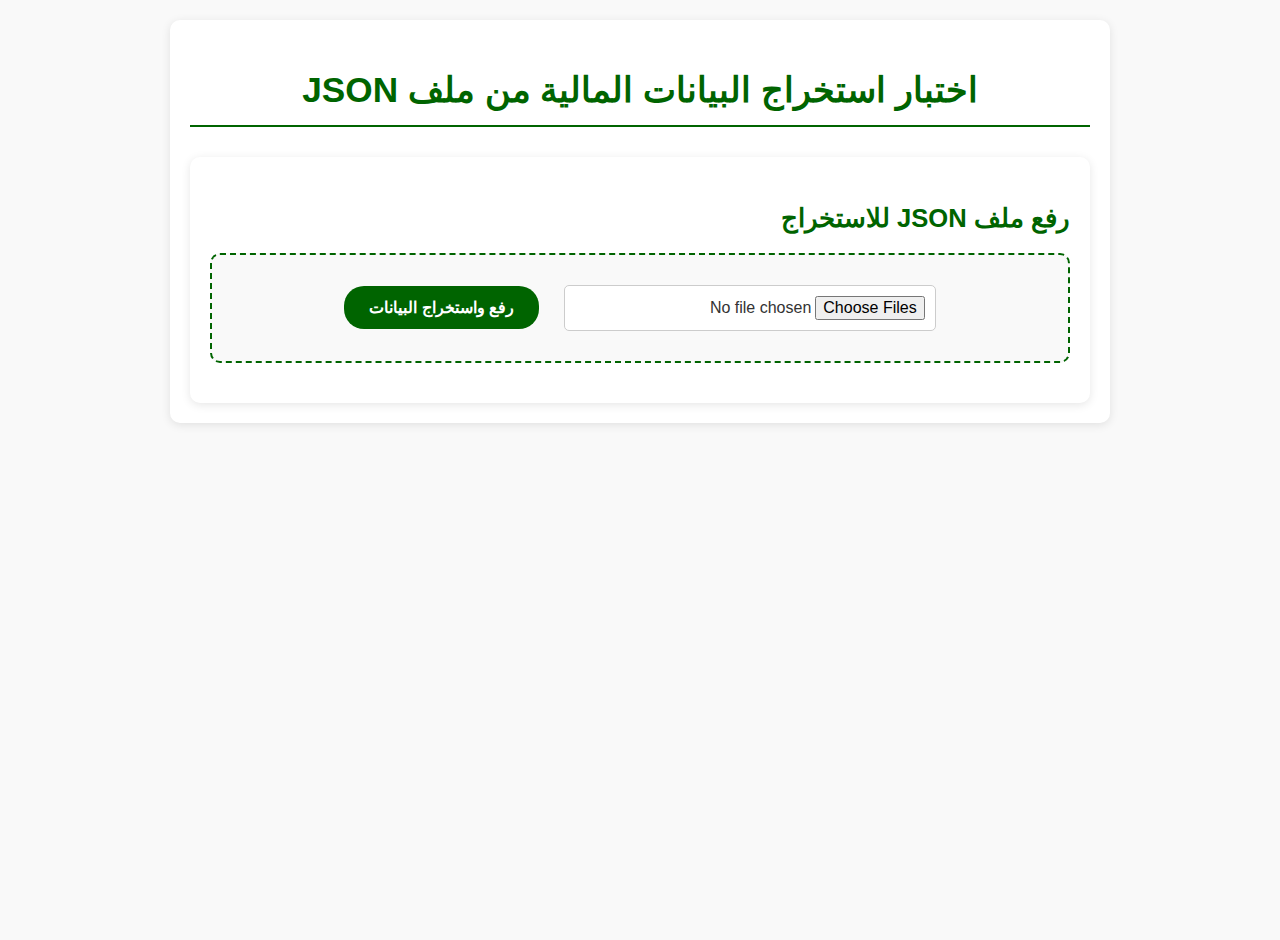
<file: test_extraction.html>
<!DOCTYPE html>
<html lang="ar" dir="rtl">
<head>
    <meta charset="UTF-8">
    <meta name="viewport" content="width=device-width, initial-scale=1.0">
    <title>اختبار استخراج البيانات المالية</title>
    <link rel="stylesheet" href="style.css">
</head>
<body>
    <div class="container">
        <h2>اختبار استخراج البيانات المالية من ملف JSON</h2>
        
        <div class="upload-section">
            <h3>رفع ملف JSON للاستخراج</h3>
            <form id="uploadForm" enctype="multipart/form-data">
                <input type="file" name="files[]" id="fileInput" accept=".json" multiple>
                <button type="submit">رفع واستخراج البيانات</button>
            </form>
        </div>
        
        <!-- JSON Extraction Results Section -->
        <div class="extraction-section" id="extractionSection" style="display: none;">
            <h2>نتائج استخراج البيانات المالية</h2>
            <div class="extraction-tabs">
                <button class="tab-button active" onclick="showTab('tables')">الجداول المالية</button>
                <button class="tab-button" onclick="showTab('explanatory')">النصوص التوضيحية</button>
            </div>
            
            <div id="tablesTab" class="tab-content active">
                <div class="results-summary" id="tablesSummary"></div>
                <div class="tables-container" id="tablesContainer"></div>
            </div>
            
            <div id="explanatoryTab" class="tab-content">
                <div class="results-summary" id="explanatorySummary"></div>
                <div class="explanatory-container" id="explanatoryContainer"></div>
            </div>
        </div>
    </div>

    <script>
        // إعداد معالج رفع الملفات
        document.addEventListener('DOMContentLoaded', function() {
            const uploadForm = document.getElementById('uploadForm');
            if (uploadForm) {
                uploadForm.addEventListener('submit', handleFileUpload);
            }
        });

        // معالجة رفع الملفات
        async function handleFileUpload(event) {
            event.preventDefault();
            
            const fileInput = document.getElementById('fileInput');
            const files = fileInput.files;
            
            if (files.length === 0) {
                alert('يرجى اختيار ملف JSON');
                return;
            }
            
            // فحص إذا كان هناك ملفات JSON
            const jsonFiles = Array.from(files).filter(file => 
                file.name.toLowerCase().endsWith('.json')
            );
            
            if (jsonFiles.length === 0) {
                alert('يرجى اختيار ملف JSON صحيح');
                return;
            }
            
            try {
                // معالجة الملفات مباشرة بدون رفع
                await processJsonExtractions(jsonFiles);
                alert('تم استخراج البيانات بنجاح!');
            } catch (error) {
                console.error('خطأ في معالجة الملفات:', error);
                alert('حدث خطأ أثناء معالجة الملفات');
            }
        }

        // معالجة استخراج البيانات من ملفات JSON
        async function processJsonExtractions(jsonFiles) {
            const extractionSection = document.getElementById('extractionSection');
            extractionSection.style.display = 'block';
            
            // إظهار حالة التحميل
            showExtractionLoading();
            
            try {
                for (const file of jsonFiles) {
                    const fileContent = await readFileContent(file);
                    const extractedData = await extractFinancialData(JSON.parse(fileContent));
                    displayExtractionResults(extractedData, file.name);
                }
            } catch (error) {
                console.error('خطأ في استخراج البيانات:', error);
                showExtractionError('حدث خطأ أثناء استخراج البيانات المالية: ' + error.message);
            }
        }

        // باقي الدوال (نفس ما هو موجود في script.js)
        // ... (سأنسخ الدوال المطلوبة)
    </script>
    
    <script src="script.js"></script>
</body>
</html>
</file>
<file: style.css>
body {
  font-family: Arial, sans-serif;
  background: #f9f9f9;
  direction: rtl;
  padding: 20px;
  color: #333;
  margin: 0;
  min-height: 100vh;
}

.container {
  max-width: 900px;
  margin: auto;
  background: white;
  padding: 20px;
  border-radius: 10px;
  margin-bottom: 30px;
  box-shadow: 0 2px 10px rgba(0, 0, 0, 0.1);
}

.upload-section {
  max-width: 900px;
  margin: auto;
  background: white;
  padding: 20px;
  border-radius: 10px;
  box-shadow: 0 2px 10px rgba(0, 0, 0, 0.1);
}

h2, h3 {
  color: #006400;
  margin-bottom: 20px;
}

h2 {
  text-align: center;
  font-size: 2.2em;
  margin-bottom: 30px;
  border-bottom: 2px solid #006400;
  padding-bottom: 15px;
}

h3 {
  font-size: 1.6em;
}

.table-block {
  margin-bottom: 30px;
  background: #fafafa;
  padding: 20px;
  border-radius: 8px;
  border: 1px solid #e0e0e0;
}

table {
  width: 100%;
  border-collapse: collapse;
  margin-top: 10px;
  background: white;
  border-radius: 5px;
  overflow: hidden;
}

th, td {
  border: 1px solid #ccc;
  padding: 8px 12px;
  text-align: right;
}

th {
  background-color: #e8f5e9;
  color: #006400;
  font-weight: bold;
}

tbody tr:nth-child(even) {
  background-color: #f9f9f9;
}

tbody tr:hover {
  background-color: #f0f8f0;
  transition: background-color 0.2s ease;
}

/* Upload Section Styling */
hr {
  border: none;
  height: 2px;
  background: #006400;
  margin: 30px 0;
  border-radius: 1px;
}

#uploadForm {
  background: #f9f9f9;
  padding: 20px;
  border-radius: 10px;
  border: 2px dashed #006400;
  text-align: center;
  margin: 20px 0;
  transition: all 0.3s ease;
}

#uploadForm:hover {
  border-color: #004d00;
  background: #f0f8f0;
}

#fileInput {
  padding: 10px;
  border: 1px solid #ccc;
  border-radius: 5px;
  font-size: 16px;
  margin: 10px;
  background: white;
  width: 350px;
  max-width: 100%;
}

#fileInput:focus {
  outline: none;
  border-color: #006400;
  box-shadow: 0 0 5px rgba(0, 100, 0, 0.3);
}

button[type="submit"] {
  background: #006400;
  color: white;
  padding: 12px 25px;
  border: none;
  border-radius: 20px;
  font-size: 16px;
  font-weight: bold;
  cursor: pointer;
  transition: all 0.3s ease;
  margin: 10px;
}

button[type="submit"]:hover {
  background: #004d00;
  transform: translateY(-1px);
  box-shadow: 0 4px 8px rgba(0, 100, 0, 0.3);
}

#uploadedFiles {
  margin-top: 25px;
}

#uploadedFiles h4 {
  color: #006400;
  margin-bottom: 15px;
  padding-bottom: 8px;
  border-bottom: 1px solid #006400;
}

#fileList {
  display: grid;
  gap: 15px;
}

.file-item {
  background: white;
  padding: 15px;
  border-radius: 10px;
  border-left: 4px solid #006400;
  display: flex;
  justify-content: space-between;
  align-items: center;
  transition: all 0.3s ease;
  box-shadow: 0 2px 5px rgba(0, 0, 0, 0.1);
}

.file-item:hover {
  background: #f5f5f5;
  transform: translateX(-5px);
  box-shadow: 0 4px 15px rgba(0, 0, 0, 0.15);
}

.file-info {
  display: flex;
  align-items: center;
  gap: 10px;
}

.file-icon {
  font-size: 24px;
}

.file-name {
  font-weight: 600;
  color: #333;
}

.file-actions {
  display: flex;
  gap: 10px;
}

.btn {
  padding: 8px 15px;
  border: none;
  border-radius: 20px;
  font-size: 14px;
  font-weight: bold;
  cursor: pointer;
  transition: all 0.3s ease;
  text-decoration: none;
  display: inline-flex;
  align-items: center;
  gap: 5px;
  white-space: nowrap;
  min-width: 100px;
  justify-content: center;
}

.btn-download {
  background: #006400;
  color: white;
}

.btn-download:hover {
  background: #004d00;
  transform: translateY(-2px);
  box-shadow: 0 4px 10px rgba(0, 100, 0, 0.3);
}

.btn-delete {
  background: #dc3545;
  color: white;
}

.btn-delete:hover {
  background: #c82333;
  transform: translateY(-2px);
  box-shadow: 0 4px 10px rgba(220, 53, 69, 0.3);
}

.btn-copy {
  background: #17a2b8;
  color: white;
}

.btn-copy:hover {
  background: #138496;
  transform: translateY(-2px);
  box-shadow: 0 4px 10px rgba(23, 162, 184, 0.3);
}

/* Responsive Design */
@media (max-width: 768px) {
  body {
    padding: 10px;
  }
  
  .container, .upload-section {
    padding: 20px;
  }
  
  table {
    font-size: 14px;
  }
  
  th, td {
    padding: 8px 10px;
  }
  
  h2 {
    font-size: 2em;
  }
  
  #fileInput {
    width: 100%;
    max-width: 280px;
  }
  
  .file-item {
    flex-direction: column;
    gap: 10px;
    text-align: center;
  }
  
  .file-actions {
    justify-content: center;
  }
}

/* Extraction Results Styles */
.extraction-section {
  max-width: 1200px;
  margin: 20px auto;
  background: white;
  padding: 20px;
  border-radius: 10px;
  box-shadow: 0 2px 10px rgba(0, 0, 0, 0.1);
}

.extraction-tabs {
  display: flex;
  border-bottom: 2px solid #006400;
  margin-bottom: 20px;
}

.tab-button {
  background: #f0f0f0;
  border: none;
  padding: 12px 24px;
  margin-left: 5px;
  cursor: pointer;
  border-radius: 8px 8px 0 0;
  font-size: 16px;
  font-weight: bold;
  color: #333;
  transition: all 0.3s ease;
}

.tab-button.active {
  background: #006400;
  color: white;
}

.tab-button:hover {
  background: #228B22;
  color: white;
}

.tab-content {
  display: none;
}

.tab-content.active {
  display: block;
}

.results-summary {
  background: #e8f5e8;
  padding: 15px;
  border-radius: 8px;
  margin-bottom: 20px;
  border-right: 4px solid #006400;
}

.results-summary h4 {
  margin: 0 0 10px 0;
  color: #006400;
}

.extraction-table {
  width: 100%;
  border-collapse: collapse;
  margin-bottom: 20px;
  background: white;
  border-radius: 8px;
  overflow: hidden;
  box-shadow: 0 2px 5px rgba(0,0,0,0.1);
}

.extraction-table th {
  background: #006400;
  color: white;
  padding: 12px;
  text-align: center;
  font-weight: bold;
}

.extraction-table td {
  padding: 10px 12px;
  border-bottom: 1px solid #eee;
  text-align: center;
}

.extraction-table tr:hover {
  background: #f9f9f9;
}

.extraction-table tr:nth-child(even) {
  background: #f8f8f8;
}

.page-header {
  background: #f0f8f0;
  padding: 10px 15px;
  margin: 15px 0 10px 0;
  border-right: 4px solid #006400;
  border-radius: 5px;
}

.page-header h5 {
  margin: 0;
  color: #006400;
  font-size: 18px;
}

.financial-number {
  font-weight: bold;
  color: #006400;
  background: #f0f8f0;
  padding: 2px 6px;
  border-radius: 4px;
}

.explanatory-text {
  text-align: right;
  line-height: 1.6;
  padding: 8px 12px;
  background: #fafafa;
  border-right: 3px solid #006400;
  margin: 5px 0;
  border-radius: 5px;
}

.page-summary {
  display: flex;
  justify-content: space-between;
  background: #e8f5e8;
  padding: 10px 15px;
  border-radius: 5px;
  margin-bottom: 15px;
}

.loading-extraction {
  text-align: center;
  padding: 40px;
  color: #666;
}

.loading-extraction .spinner {
  display: inline-block;
  width: 40px;
  height: 40px;
  border: 4px solid #f3f3f3;
  border-top: 4px solid #006400;
  border-radius: 50%;
  animation: spin 1s linear infinite;
  margin-bottom: 10px;
}

@keyframes spin {
  0% { transform: rotate(0deg); }
  100% { transform: rotate(360deg); }
}

.extraction-error {
  background: #ffe6e6;
  color: #d00;
  padding: 15px;
  border-radius: 8px;
  border-right: 4px solid #d00;
  margin: 10px 0;
}

.extraction-success {
  background: #e6ffe6;
  color: #006400;
  padding: 15px;
  border-radius: 8px;
  border-right: 4px solid #006400;
  margin: 10px 0;
}

/* Financial Statements Form Styles */
.financial-statements-form {
  background: #fff;
  border-radius: 10px;
  padding: 20px;
  box-shadow: 0 2px 10px rgba(0,0,0,0.1);
}

.financial-form-header {
  text-align: center;
  margin-bottom: 30px;
  padding-bottom: 15px;
  border-bottom: 2px solid #006400;
}

.financial-form-header h3 {
  color: #006400;
  margin: 0 0 10px 0;
  font-size: 24px;
}

.financial-form-header p {
  color: #666;
  margin: 0;
}

.financial-sections {
  display: grid;
  gap: 25px;
}

.financial-section {
  background: #f8f9fa;
  border-radius: 8px;
  padding: 20px;
  border: 1px solid #e9ecef;
}

.financial-section h4 {
  color: #006400;
  margin: 0 0 20px 0;
  font-size: 18px;
  text-align: center;
  padding-bottom: 10px;
  border-bottom: 1px solid #006400;
}

.financial-grid {
  display: grid;
  gap: 15px;
}

.financial-row {
  display: grid;
  grid-template-columns: 2fr 1fr;
  gap: 15px;
  align-items: center;
  padding: 10px;
  background: #fff;
  border-radius: 5px;
  border: 1px solid #ddd;
}

.financial-row label {
  font-weight: bold;
  color: #333;
  font-size: 14px;
}

.financial-input {
  padding: 8px 12px;
  border: 2px solid #006400;
  border-radius: 5px;
  text-align: center;
  font-weight: bold;
  font-size: 16px;
  color: #006400;
  background: #f0f8f0;
  direction: ltr;
}

.financial-input:focus {
  outline: none;
  border-color: #004d00;
  box-shadow: 0 0 5px rgba(0, 100, 0, 0.3);
}

.extracted-values {
  max-height: 300px;
  overflow-y: auto;
  border: 1px solid #ddd;
  border-radius: 5px;
  background: #fff;
}

.extracted-value-row {
  display: grid;
  grid-template-columns: 1fr 3fr 1fr 1fr;
  gap: 10px;
  padding: 10px;
  border-bottom: 1px solid #eee;
  align-items: center;
}

.extracted-value-row:hover {
  background: #f9f9f9;
}

.extracted-value-row:last-child {
  border-bottom: none;
}

.value-number {
  font-weight: bold;
  color: #006400;
  background: #f0f8f0;
  padding: 4px 8px;
  border-radius: 4px;
  text-align: center;
  direction: ltr;
}

.value-context {
  color: #333;
  font-size: 14px;
}

.value-page {
  color: #666;
  font-size: 12px;
  text-align: center;
}

.value-confidence {
  color: #666;
  font-size: 12px;
  text-align: center;
}

/* Responsive Design */
@media (max-width: 768px) {
  .financial-row {
    grid-template-columns: 1fr;
    gap: 8px;
  }
  
  .extracted-value-row {
    grid-template-columns: 1fr;
    gap: 5px;
    text-align: center;
  }
  
  .financial-grid {
    gap: 10px;
  }
}

/* نموذج القائمة المالية */
.financial-statement-form {
  max-width: 800px;
  margin: 20px auto;
  background: white;
  padding: 30px;
  border-radius: 12px;
  box-shadow: 0 4px 15px rgba(0, 0, 0, 0.1);
  border: 2px solid #006400;
}

.statement-header {
  text-align: center;
  margin-bottom: 30px;
  padding-bottom: 20px;
  border-bottom: 3px solid #006400;
}

.statement-header h2 {
  color: #006400;
  margin: 0;
  font-size: 2.2em;
  font-weight: bold;
}

.form-section {
  margin-bottom: 25px;
}

.form-row {
  display: flex;
  align-items: center;
  margin-bottom: 20px;
  padding: 15px;
  background: #f8f9fa;
  border-radius: 8px;
  border-left: 4px solid #006400;
}

.form-row label {
  font-weight: bold;
  color: #333;
  min-width: 200px;
  font-size: 1.1em;
}

.financial-input {
  flex: 1;
  padding: 12px 15px;
  border: 2px solid #ddd;
  border-radius: 6px;
  font-size: 1.1em;
  background: #fff;
  text-align: center;
  font-weight: bold;
  color: #006400;
  margin-right: 15px;
}

.financial-input:focus {
  outline: none;
  border-color: #006400;
  box-shadow: 0 0 5px rgba(0, 100, 0, 0.3);
}

.financial-input[readonly] {
  background: #f0f8f0;
  color: #006400;
}
</file>
